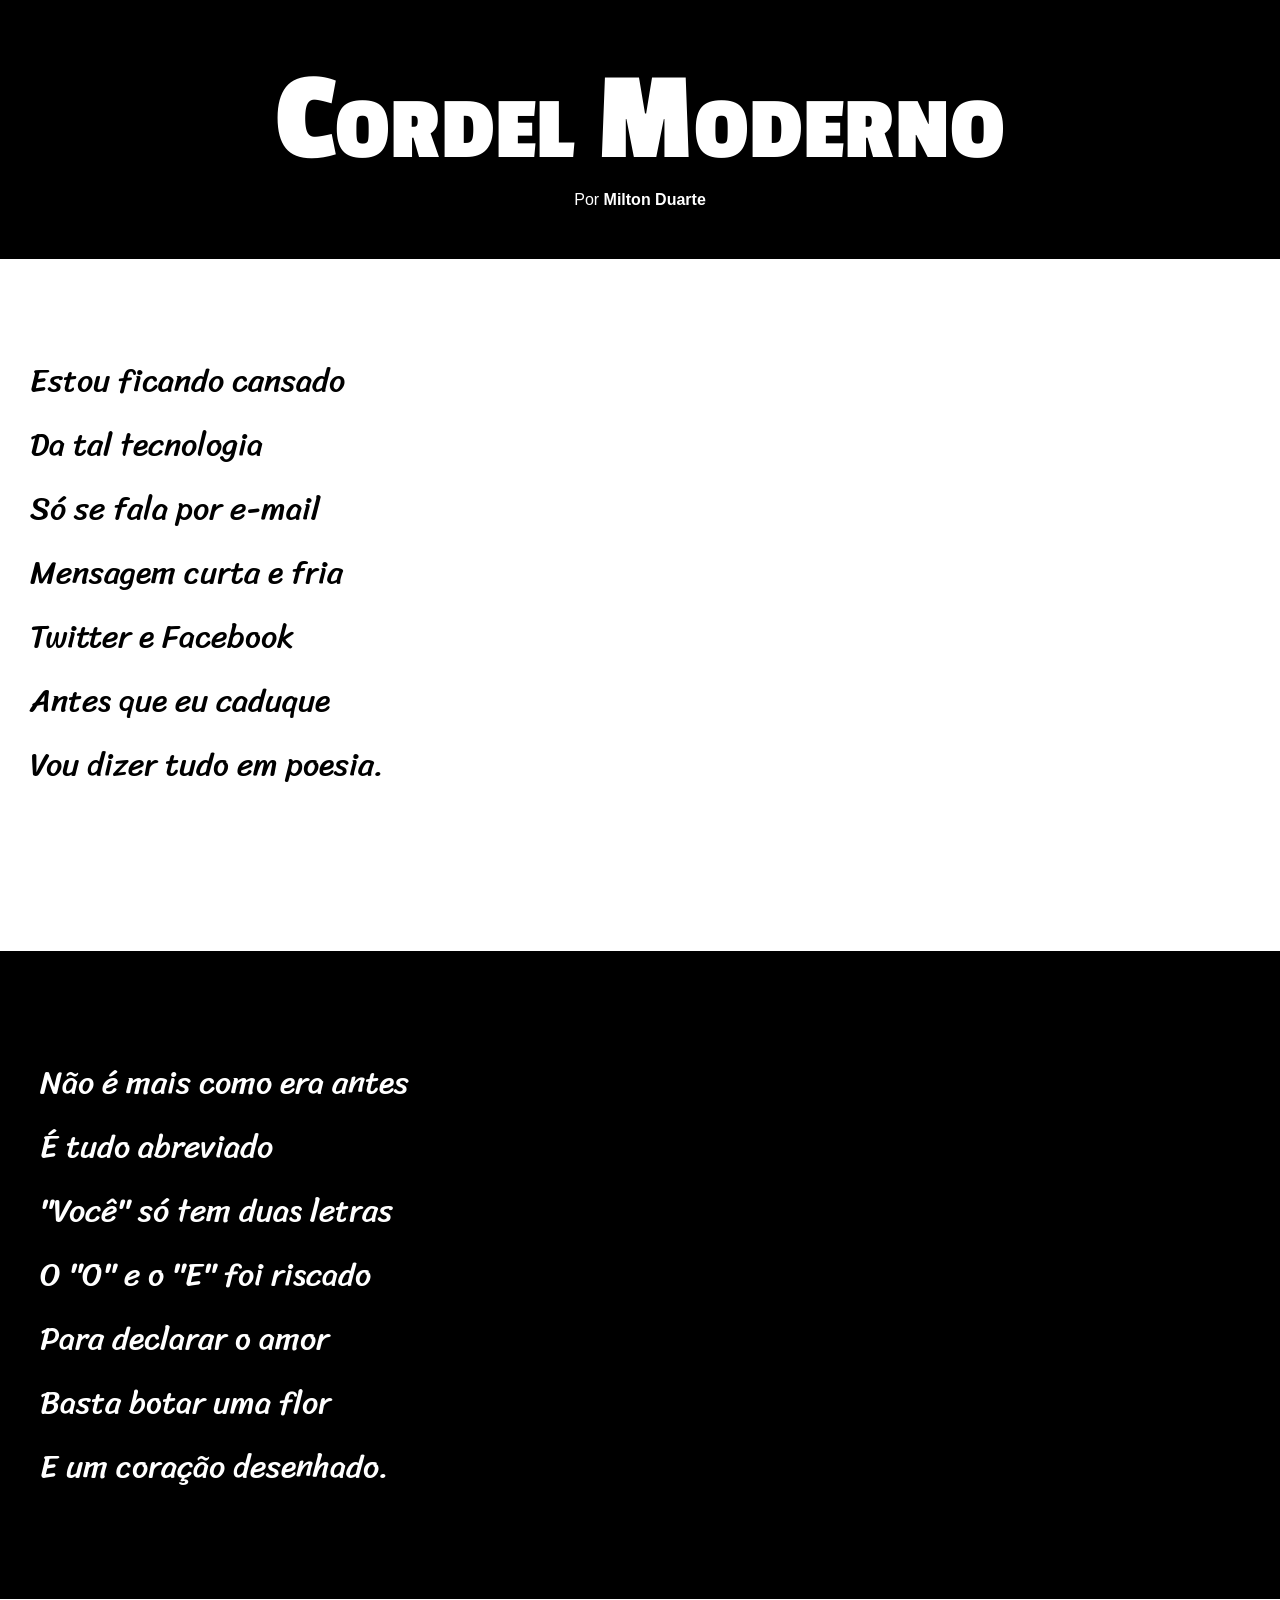
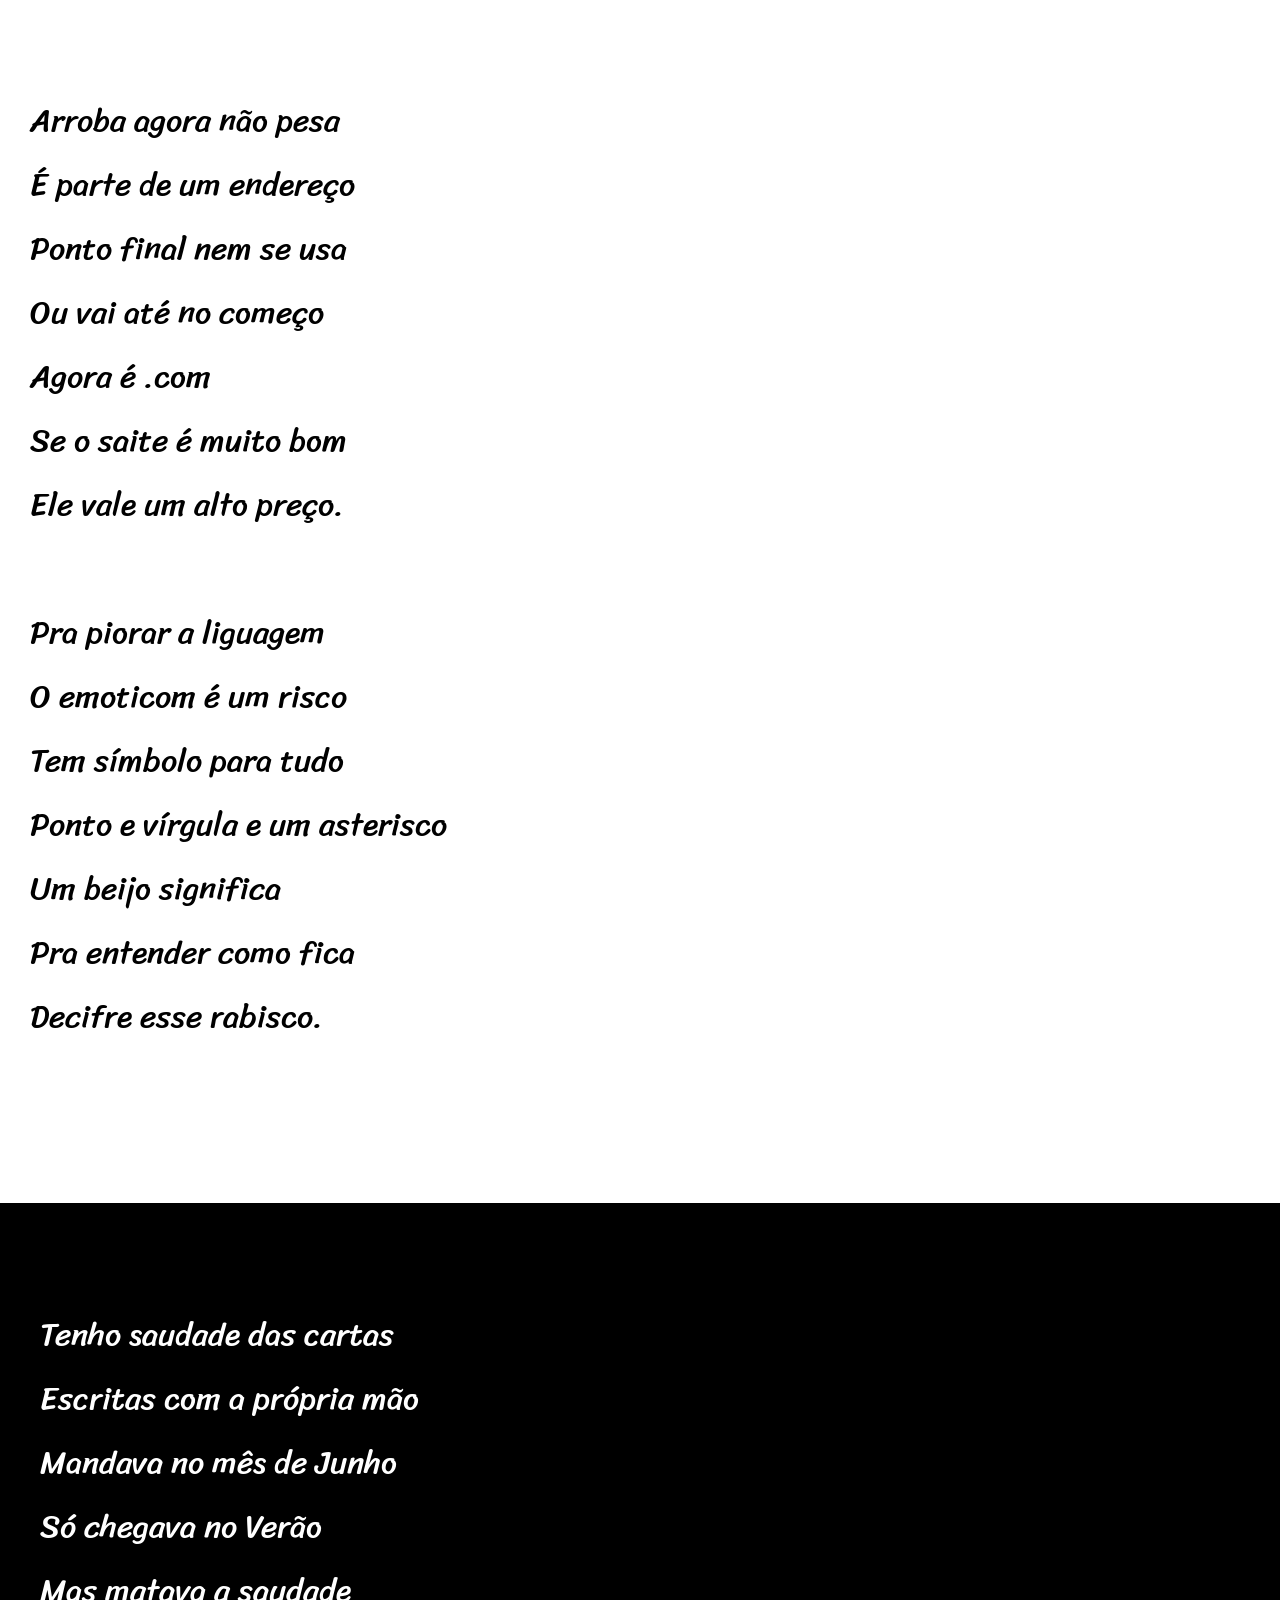
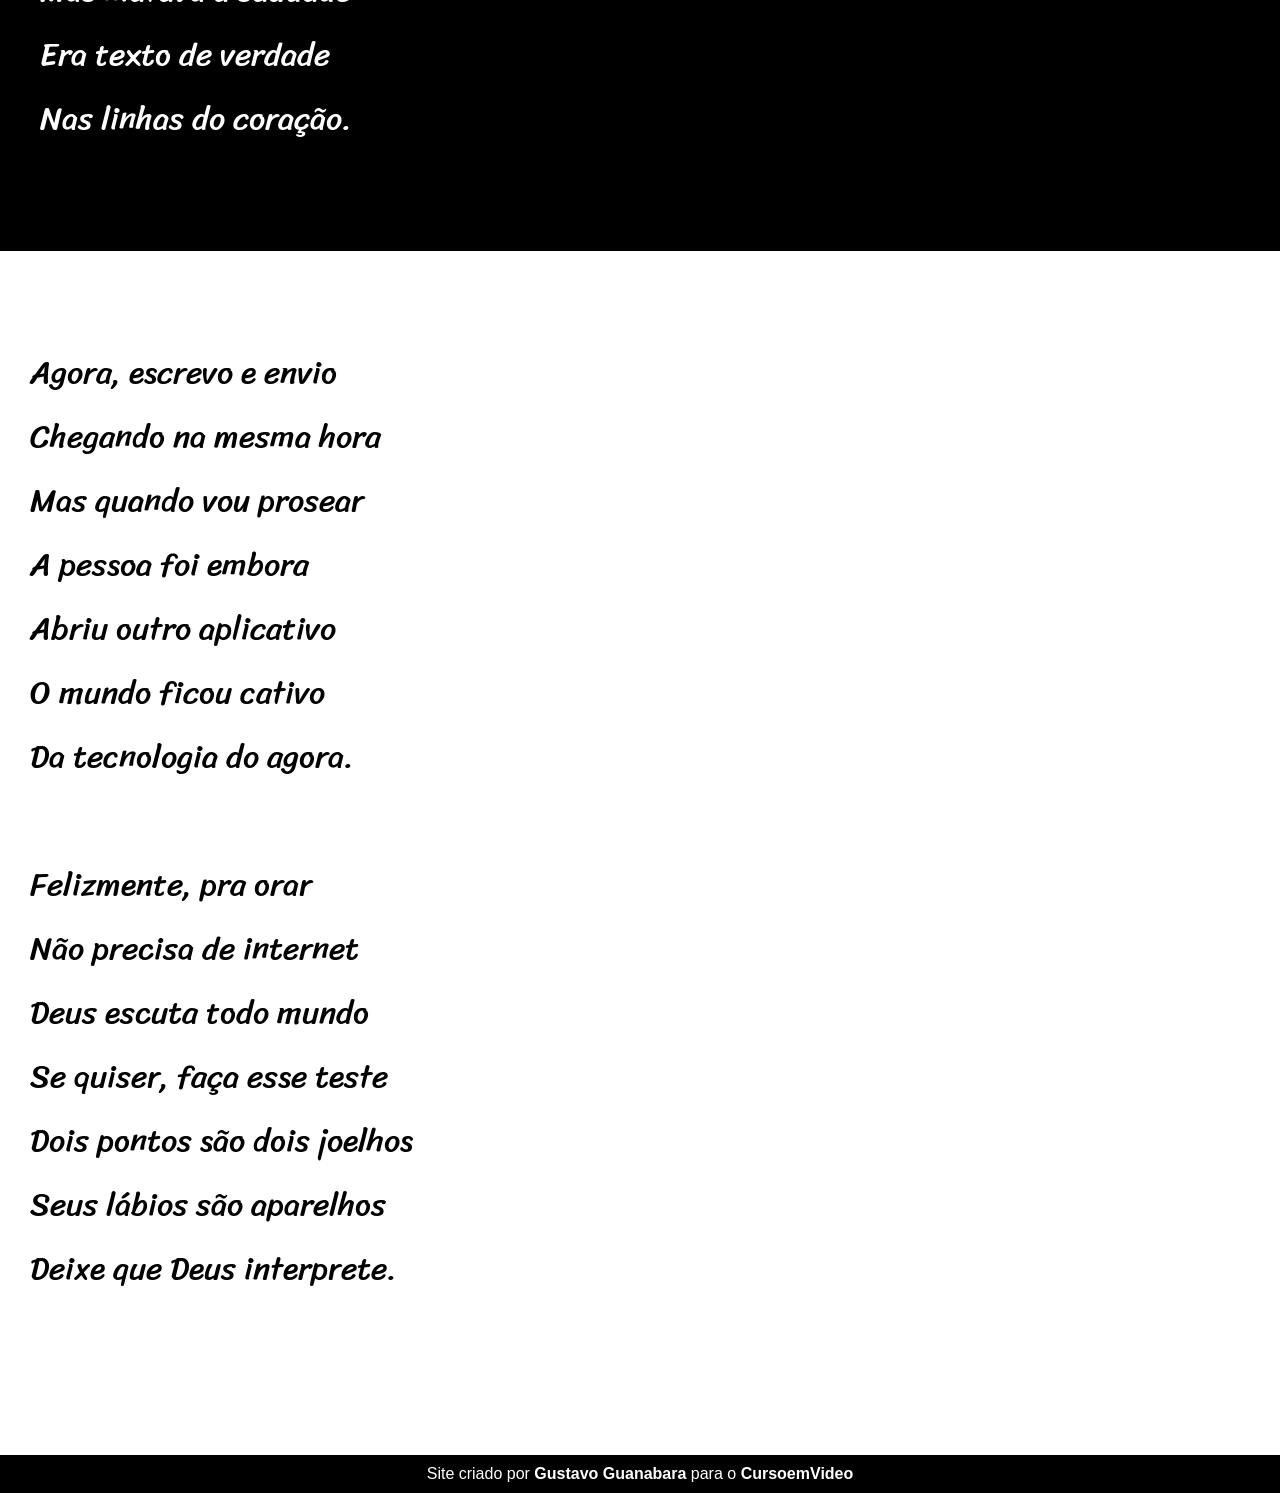
<file: index.html>
<!DOCTYPE html>
<html lang="pt-br">
<head>
    <meta charset="UTF-8">
    <meta name="viewport" content="width=device-width, initial-scale=1.0">
    <title>Projeto Cordel</title>
    <link rel="stylesheet" href="estilo/style.css">
</head>
<body>
    <header>
        <h1>Cordel Moderno</h1>

        <p>
            Por <a href="https://www.recantodasletras.com.br/poesias/3186743" target="_blank">Milton Duarte</a>
        </p>
    </header>

    <main>
        <section class="normal">
            <p>
                Estou ficando cansado <br>
                Da tal tecnologia <br>
                Só se fala por e-mail <br>
                Mensagem curta e fria <br>
                Twitter e Facebook <br>
                Antes que eu caduque <br>
                Vou dizer tudo em poesia.
            </p>
        </section>

        <section class="imagem" id="img1">
            <p>
                Não é mais como era antes <br>
                É tudo abreviado <br>
                "Você" só tem duas letras <br>
                O "O" e o "E" foi riscado <br>
                Para declarar o amor <br>
                Basta botar uma flor <br>
                E um coração desenhado.
            </p>
        </section>

        <section class="normal">
            <p>
                Arroba agora não pesa <br>
                É parte de um endereço <br>
                Ponto final nem se usa <br>
                Ou vai até no começo <br>
                Agora é .com <br>
                Se o saite é muito bom <br>
                Ele vale um alto preço. <br>
            </p>

            <p>
                Pra piorar a liguagem <br>
                O emoticom é um risco <br>
                Tem símbolo para tudo <br>
                Ponto e vírgula e um asterisco <br>
                Um beijo significa <br>
                Pra entender como fica <br>
                Decifre esse rabisco.
            </p>
        </section>

        <section class="imagem" id="img2">
            <p>
                Tenho saudade das cartas <br>
                Escritas com a própria mão <br>
                Mandava no mês de Junho <br>
                Só chegava no Verão <br>
                Mas matava a saudade <br>
                Era texto de verdade <br>
                Nas linhas do coração.
            </p>
        </section>

        <section class="normal">
            <p>
                Agora, escrevo e envio <br>
                Chegando na mesma hora <br>
                Mas quando vou prosear <br>
                A pessoa foi embora <br>
                Abriu outro aplicativo <br>
                O mundo ficou cativo <br>
                Da tecnologia do agora. <br>
            </p>

            <p>
                Felizmente, pra orar <br>
                Não precisa de internet <br>
                Deus escuta todo mundo <br>
                Se quiser, faça esse teste <br>
                Dois pontos são dois joelhos <br>
                Seus lábios são aparelhos <br>
                Deixe que Deus interprete.
            </p>
        </section>

        <footer>
            <p>Site criado por <a href="https://gustavoguanabara.github.io/" target="_blank">Gustavo Guanabara</a> para o <a href="https://www.cursoemvideo.com/" target="_blank">CursoemVideo</a></p>
        </footer>

    </main>
</body>
</html>
</file>
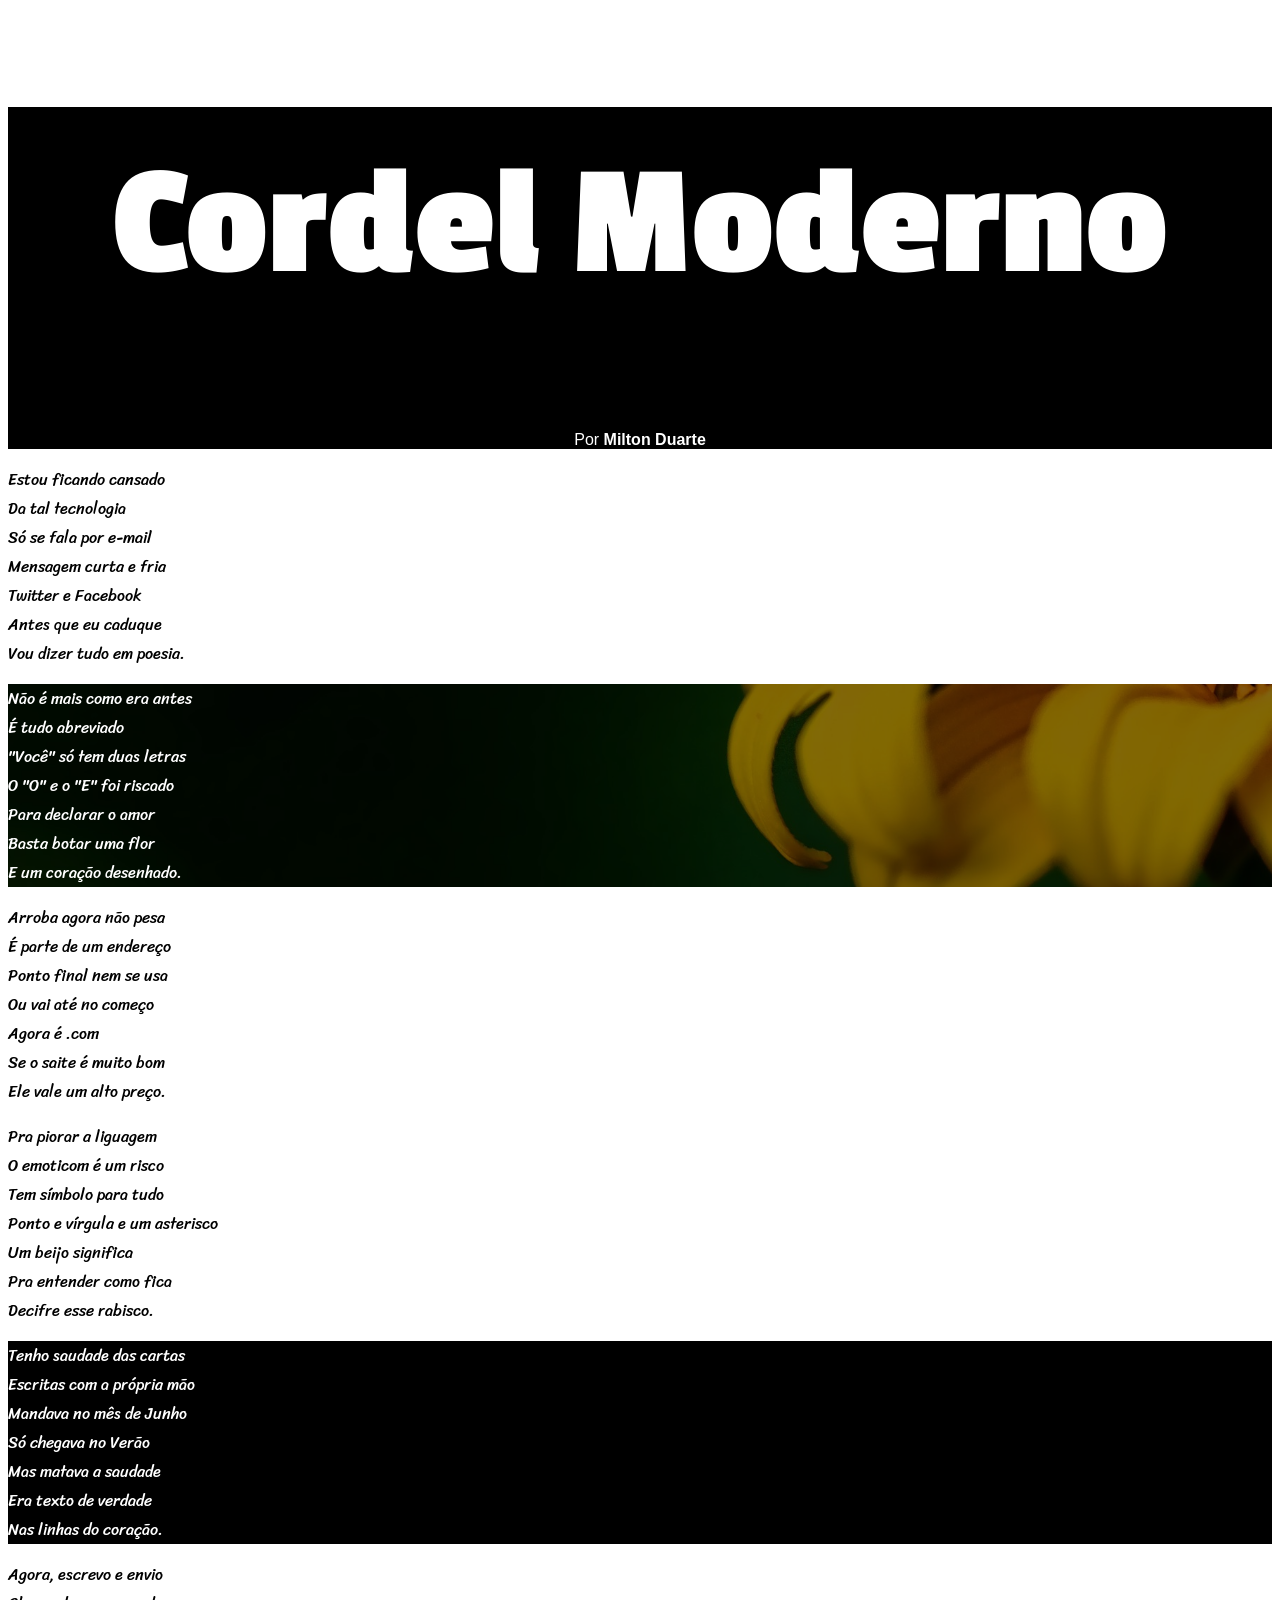
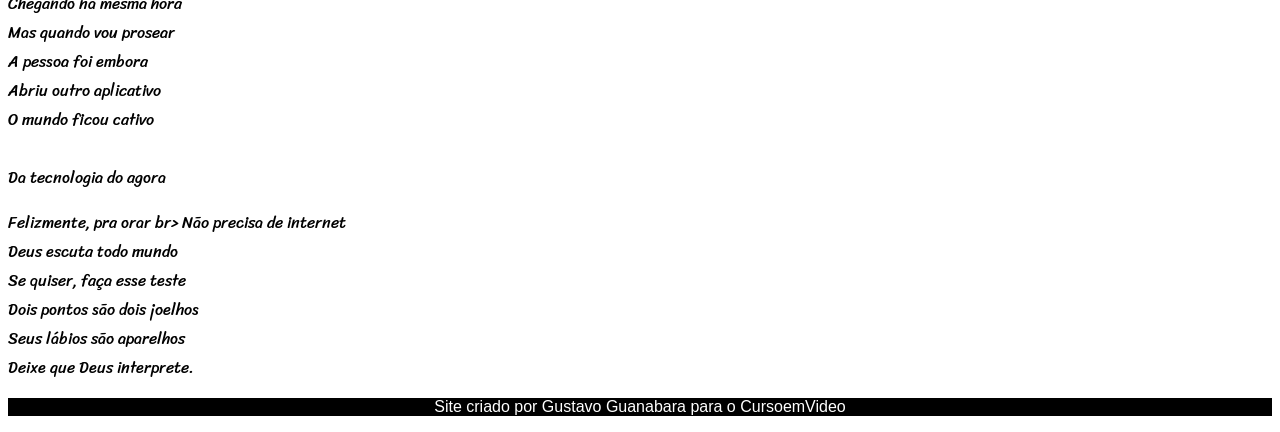
<file: cordel1.html>
<!DOCTYPE html>
<html lang="pt-br">
<head>
    <meta charset="UTF-8">
    <meta name="viewport" content="width=device-width, initial-scale=1.0">
    <title>Projeto Cordel</title>
    <link rel="stylesheet" href="style.css">
</head>
<body>
    <header>
        <h1>Cordel Moderno</h1>
        <p>
            Por <a href="https://www.recantodasletras.com.br/poesias/3186743" target="_blank"><strong>Milton Duarte</strong></a>
        </p>
    </header>
    <main>
        <aside>
            <article  class="impares">
                <p>
                    Estou ficando cansado <br>
                    Da tal tecnologia <br>
                    Só se fala por e-mail <br>
                    Mensagem curta e fria <br>
                    Twitter e Facebook <br>
                    Antes que eu caduque <br>
                    Vou dizer tudo em poesia.
                </p>
            </article>
    
            <article class="pares" id="imag1">
                <div>
                    <p>
                        Não é mais como era antes <br>
                        É tudo abreviado <br>
                        "Você" só tem duas letras <br>
                        O "O" e o "E" foi riscado <br>
                        Para declarar o amor <br>
                        Basta botar uma flor <br>
                        E um coração desenhado.
                    </p>
                </div>
            </article>
    
            <article class="impares">
                <p>
                    Arroba agora não pesa <br>
                    É parte de um endereço <br>
                    Ponto final nem se usa <br>
                    Ou vai até no começo <br>
                    Agora é .com <br>
                    Se o saite é muito bom <br>
                    Ele vale um alto preço. <br>
                </p>
    
                <p>
                    Pra piorar a liguagem <br>
                    O emoticom é um risco <br>
                    Tem símbolo para tudo  <br>
                    Ponto e vírgula e um asterisco <br>
                    Um beijo significa <br>
                    Pra entender como fica <br>
                    Decifre esse rabisco. <br>
                </p>
            </article>
    
            <article class="pares" id="imag2">
                <div>
                    <p>
                        Tenho saudade das cartas <br>
                        Escritas com a própria mão <br>
                        Mandava no mês de Junho <br>
                        Só chegava no Verão <br>
                        Mas matava a saudade <br>
                        Era texto de verdade <br>
                        Nas linhas do coração. <br>
                    </p>
                </div>
            </article> 
    
            <article class="impares">
                <p>
                    Agora, escrevo e envio <br>
                    Chegando na mesma hora <br>
                    Mas quando vou prosear <br>
                    A pessoa foi embora <br>
                    Abriu outro aplicativo <br>
                    O mundo ficou cativo <br>
                    <br>Da tecnologia do agora <br>
                </p>
    
                <p>
                    Felizmente, pra orar br>
                    Não precisa de internet <br>
                    Deus escuta todo mundo <br>
                    Se quiser, faça esse teste <br>
                    Dois pontos são dois joelhos <br>
                    Seus lábios são aparelhos <br>
                    Deixe que Deus interprete. <br>
                </p>
            </article>
        </aside>
        

        <footer>
            <p>Site criado por <a href="https://gustavoguanabara.github.io/" target="_blank">Gustavo Guanabara</a> para o <a href="https://www.cursoemvideo.com/" target="_blank">CursoemVideo</a></p>
        </footer>
    </main>
    
</body>
</html>
</file>
<file: estilo/style.css>
@charset "UTF-8";
@import url('https://fonts.googleapis.com/css2?family=Passion+One&display=swap');
@import url('https://fonts.googleapis.com/css2?family=Sriracha&display=swap');

:root {
    --fonte1: Verdana, Geneva, Tahoma, sans-serif;
    --fonte2: 'Passion One', cursive;;
    --fonte3: 'Sriracha', cursive;
}

* {
    margin: 0px;
    padding: 0px;
    font-size: 1em;
}

html, body {
    min-height: 100vh;
    background-color: darkgray;
    font-family: var(--fonte1);
}

header {
    background-color: black;
    color: white;
    text-align: center;
}

header > h1 {
    padding-top: 50px;
    font-variant: small-caps;
    font-family: var(--fonte2);
    font-size: 10vw;
}

header > p {
    font-family: var(--fonte1);
    padding-bottom: 50px;
}

a {
    color: white;
    text-decoration: none;
    font-weight: bolder;
}

a:hover {
    text-decoration: underline;
}

section {
    padding-top: 10vh;
    padding-bottom: 10vh;
    line-height: 2em;
    padding-left: 30px;
    font-family: var(--fonte3);
    font-size: 2.5vw;
}

section > p {
    padding-bottom: 2em;
}

section.normal {
    background-color: white;
    color: black;
}

section.imagem {
    background-color: rgba(0, 0, 0, 0.61);
    color: white;
    box-shadow: inset 6px 6px 13px 0px rgba(0, 0, 0, 0.466);    
}

section.imagem > p {
    display: inline-block;
    padding: 10px;
    background-color: rgba(0, 0, 0, 0.300);
    text-shadow: 1px 1px 0px black;
}

section#img1 {
    background: black url('../imagens/background001.jpg') center center no-repeat fixed;
    background-size: cover;
}

section#img2 {
    background: black url('../imagens/background002.jpg') center center no-repeat fixed;
    background-size: cover
}

footer {
    background-color: black;
    color: white;
    font-family: var(--fonte1);
    text-align: center;
    padding: 10px;
}
</file>
<file: style.css>
@charset "utf-8";
@import url('https://fonts.googleapis.com/css2?family=Passion+One&display=swap');
@import url('https://fonts.googleapis.com/css2?family=Sriracha&display=swap');


header {
    background-color: black;
    font-style: normal;
}

header > h1 {
    color: white;
    text-align: center;
    font-family: 'Passion One', cursive;
    font-style: bold;
    font-size: 10rem;
    padding-top: 30px;
    padding-bottom: 10px;
}

header > p {
    color: white;
    font-family: Verdana, Geneva, Tahoma, sans-serif;
    margin: 0px;
    padding: 0px;
    text-align: center;
}

main {
    font-family: 'Sriracha', cursive;
}

a {
    color: white;
    font-family: Verdana, Geneva, Tahoma, sans-serif;
    font-style: bold;
    text-decoration: none;
}

.impares {
    color: black;
    background-color: white;
}

.pares {
    color: white;
    background-color: black;
}

#imag1 {
    background: black url('imagens/background001.jpg') center center no-repeat fixed;
    background-size: cover;
}

#imag2 {
    background: black url('imagens/background002.jpg') center center no-repeat fixed;
    background-size: cover
}

div {
    background-color: rgba(0, 0, 0, 0.493);
}

div > p {
    width: 30%;
    margin: 0px;
    padding: 0px;
}

footer {
    color: white;
    background-color: black;
    font-family: Verdana, Geneva, Tahoma, sans-serif;
    text-align: center;
}
</file>
